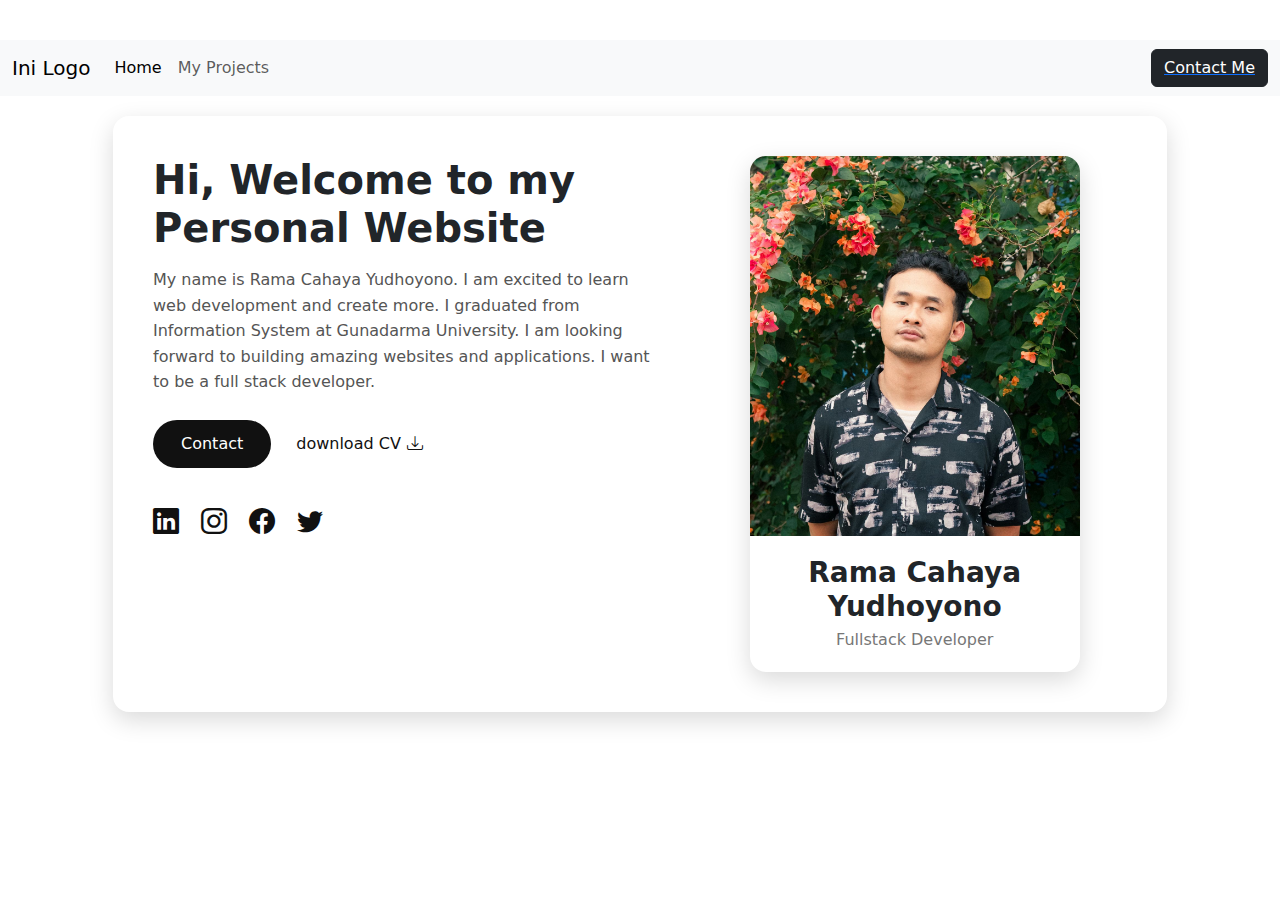
<file: Day 3/index.html>
<!DOCTYPE html>
<html lang="en">
  <head>
    <meta charset="UTF-8" />
    <meta name="viewport" content="width=device-width, initial-scale=1.0" />

    <link rel="stylesheet" href="style.css" />

    <!-- Icons -->
    <link
      rel="stylesheet"
      href="https://cdn.jsdelivr.net/npm/bootstrap-icons@1.11.3/font/bootstrap-icons.css"
    />
    <!-- Bootstrap  -->
    <link
      rel="stylesheet"
      href="https://cdn.jsdelivr.net/npm/bootstrap@5.3.8/dist/css/bootstrap.min.css"
    />
    <script
      src="https://cdn.jsdelivr.net/npm/@popperjs/core@2.11.8/dist/umd/popper.min.js"
      integrity="sha384-I7E8VVD/ismYTF4hNIPjVp/Zjvgyol6VFvRkX/vR+Vc4jQkC+hVqc2pM8ODewa9r"
      crossorigin="anonymous"
    ></script>
    <script
      src="https://cdn.jsdelivr.net/npm/bootstrap@5.3.8/dist/js/bootstrap.min.js"
      integrity="sha384-G/EV+4j2dNv+tEPo3++6LCgdCROaejBqfUeNjuKAiuXbjrxilcCdDz6ZAVfHWe1Y"
      crossorigin="anonymous"
    ></script>

    <title>Personal Website</title>
  </head>

  <body>
    <!-- Navbar  -->
    <nav class="navbar navbar-expand-lg bg-body-tertiary sticky-top fixed-top">
      <div class="container-fluid">
        <a class="navbar-brand" href="./">Ini Logo</a>
        <button
          class="navbar-toggler"
          type="button"
          data-bs-toggle="collapse"
          data-bs-target="#navbarSupportedContent"
          aria-controls="navbarSupportedContent"
          aria-expanded="false"
          aria-label="Toggle navigation"
        >
          <span class="navbar-toggler-icon"></span>
        </button>
        <div class="collapse navbar-collapse" id="navbarSupportedContent">
          <ul class="navbar-nav me-auto mb-2 mb-lg-0">
            <li class="nav-item">
              <a class="nav-link active" aria-current="page" href="./">Home</a>
            </li>
            <li class="nav-item">
              <a class="nav-link" href="#">My Projects</a>
            </li>
          </ul>
            <a href="./contact.html">
              <button class="btn btn-dark d-flex justify-content-end " type="button">
                Contact Me
              </button>
            </a>
          </form>
        </div>
      </div>
    </nav>
    <div class="hero-container">
      <div class="hero-card">
        <!-- LEFT CONTENT -->
        <div class="hero-left">
          <h1>Hi, Welcome to my Personal Website</h1>
          <p>
            My name is Rama Cahaya Yudhoyono. I am excited to learn web
            development and create more. I graduated from Information System at
            Gunadarma University. I am looking forward to building amazing
            websites and applications. I want to be a full stack developer.
          </p>

          <!-- BUTTONS -->
          <div class="button-group">
            <a href="./contact.html">
              <button class="btn-contact">Contact</button>
            </a>

            <a
              class="btn-download"
              href="https://drive.google.com/file/d/1ChReE5r8YQfISpYTkbySNUa7kEecIiNJ/view?usp=sharing"
              target="_blank"
              rel="noopener noreferrer"
            >
              download CV <i class="bi bi-download"></i>
            </a>
          </div>

          <!-- SOCIAL ICONS -->
          <div class="social-icons">
            <a href="#"><i class="bi bi-linkedin"></i></a>
            <a href="#"><i class="bi bi-instagram"></i></a>
            <a href="#"><i class="bi bi-facebook"></i></a>
            <a href="#"><i class="bi bi-twitter"></i></a>
          </div>
        </div>

        <!-- RIGHT PROFILE CARD -->
        <div class="hero-right">
          <div class="profile-card">
            <img src="../tampan dan pemberani.jpeg" alt="foto diri" />

            <div class="profile-info">
              <h3>Rama Cahaya Yudhoyono</h3>
              <p>Fullstack Developer</p>
            </div>
          </div>
        </div>
      </div>
    </div>
  </body>
</html>
</file>
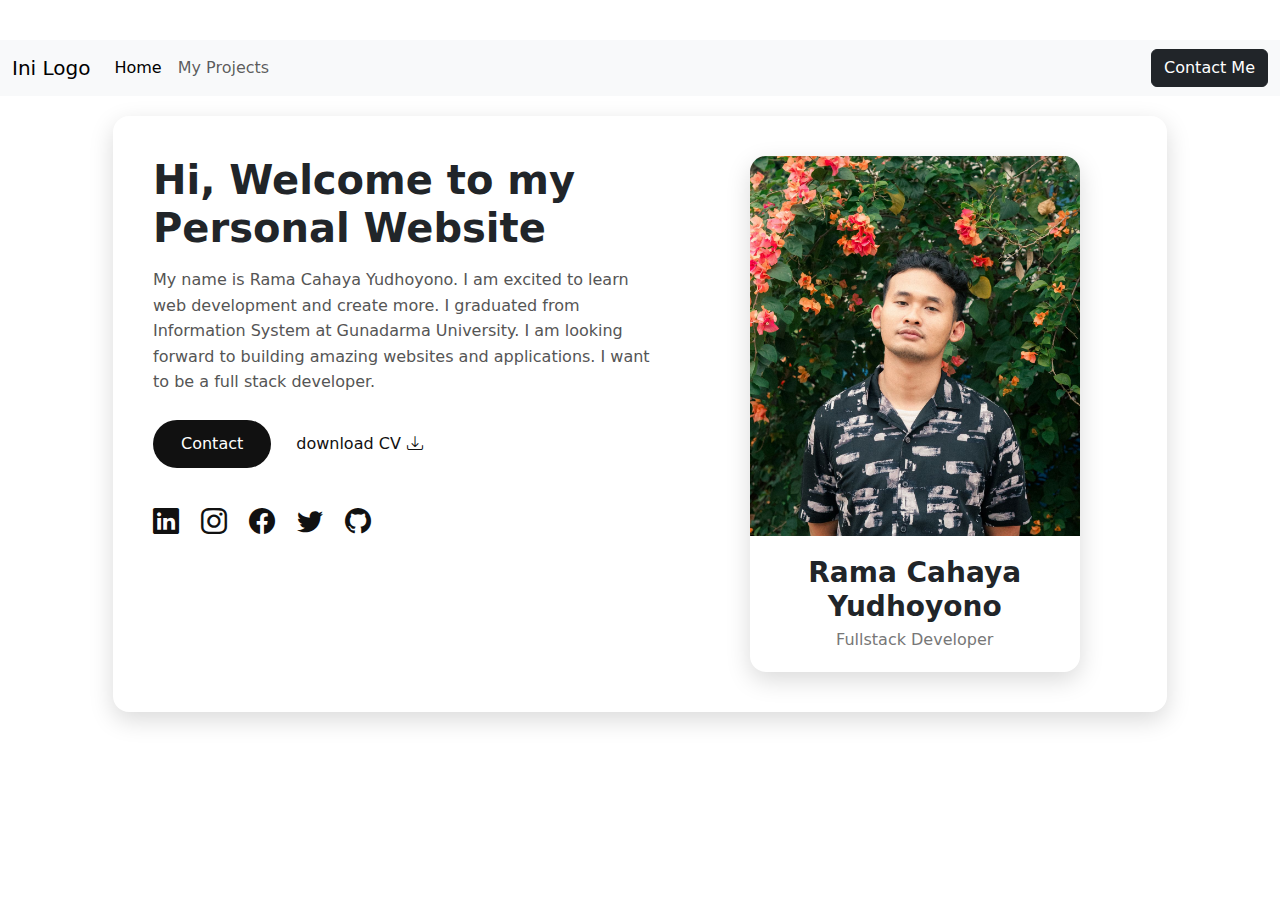
<file: Day 4/index.html>
<!DOCTYPE html>
<html lang="en">
  <head>
    <meta charset="UTF-8" />
    <meta name="viewport" content="width=device-width, initial-scale=1.0" />

    <link rel="stylesheet" href="style.css" />

    <!-- Icons -->
    <link
      rel="stylesheet"
      href="https://cdn.jsdelivr.net/npm/bootstrap-icons@1.11.3/font/bootstrap-icons.css"
    />
    <!-- Bootstrap  -->
    <link
      rel="stylesheet"
      href="https://cdn.jsdelivr.net/npm/bootstrap@5.3.8/dist/css/bootstrap.min.css"
    />
    

    <title>Personal Website</title>
  </head>

  <body>
    <!-- Navbar  -->
    <nav class="navbar navbar-expand-lg bg-body-tertiary sticky-top fixed-top">
      <div class="container-fluid">
        <a class="navbar-brand" href="./">Ini Logo</a>
        <button
          class="navbar-toggler"
          type="button"
          data-bs-toggle="collapse"
          data-bs-target="#navbarSupportedContent"
          aria-controls="navbarSupportedContent"
          aria-expanded="false"
          aria-label="Toggle navigation"
        >
          <span class="navbar-toggler-icon"></span>
        </button>
        <div class="collapse navbar-collapse" id="navbarSupportedContent">
          <ul class="navbar-nav me-auto mb-2 mb-lg-0">
            <li class="nav-item">
              <a class="nav-link active" aria-current="page" href="./">Home</a>
            </li>
            <li class="nav-item">
              <a class="nav-link" href="./MyProject.html">My Projects</a>
            </li>
          </ul>
              <button class="btn btn-dark d-flex justify-content-end " type="button" id="gotoContact">
                Contact Me
              </button>
          </form>
        </div>
      </div>
    </nav>
    <div class="hero-container">
      <div class="hero-card">
        <!-- LEFT CONTENT -->
        <div class="hero-left">
          <h1>Hi, Welcome to my Personal Website</h1>
          <p>
            My name is Rama Cahaya Yudhoyono. I am excited to learn web
            development and create more. I graduated from Information System at
            Gunadarma University. I am looking forward to building amazing
            websites and applications. I want to be a full stack developer.
          </p>

          <!-- BUTTONS -->
          <div class="button-group">
              <button class="btn-contact" id="gotoContact">Contact</button>

            <a
              class="btn-download"
              href="https://drive.google.com/file/d/1ChReE5r8YQfISpYTkbySNUa7kEecIiNJ/view?usp=sharing"
              target="_blank"
              rel="noopener noreferrer"
            >
              download CV <i class="bi bi-download"></i>
            </a>
          </div>

          <!-- SOCIAL ICONS -->
          <div class="social-icons">
            <a href="https://www.linkedin.com/in/ramayudhoo/"><i class="bi bi-linkedin"></i></a>
            <a href="https://www.instagram.com/ramayudhoo"><i class="bi bi-instagram"></i></a>
            <a href="#"><i class="bi bi-facebook"></i></a>
            <a href="#"><i class="bi bi-twitter"></i></a>
            <a href="https://github.com/Ramayudhoo"><i class="bi bi-github"></i></a>
          </div>
        </div>

        <!-- RIGHT PROFILE CARD -->
        <div class="hero-right">
          <div class="profile-card">
            <img src="../tampan dan pemberani.jpeg" alt="foto diri" />

            <div class="profile-info">
              <h3>Rama Cahaya Yudhoyono</h3>
              <p>Fullstack Developer</p>
            </div>
          </div>
        </div>
      </div>
    </div>
    <script
      src="https://cdn.jsdelivr.net/npm/@popperjs/core@2.11.8/dist/umd/popper.min.js"
      integrity="sha384-I7E8VVD/ismYTF4hNIPjVp/Zjvgyol6VFvRkX/vR+Vc4jQkC+hVqc2pM8ODewa9r"
      crossorigin="anonymous"
    ></script>
    <script
      src="https://cdn.jsdelivr.net/npm/bootstrap@5.3.8/dist/js/bootstrap.min.js"
      integrity="sha384-G/EV+4j2dNv+tEPo3++6LCgdCROaejBqfUeNjuKAiuXbjrxilcCdDz6ZAVfHWe1Y"
      crossorigin="anonymous"
    ></script>
  <script src="index.js"></script>
  </body>
</html>
</file>
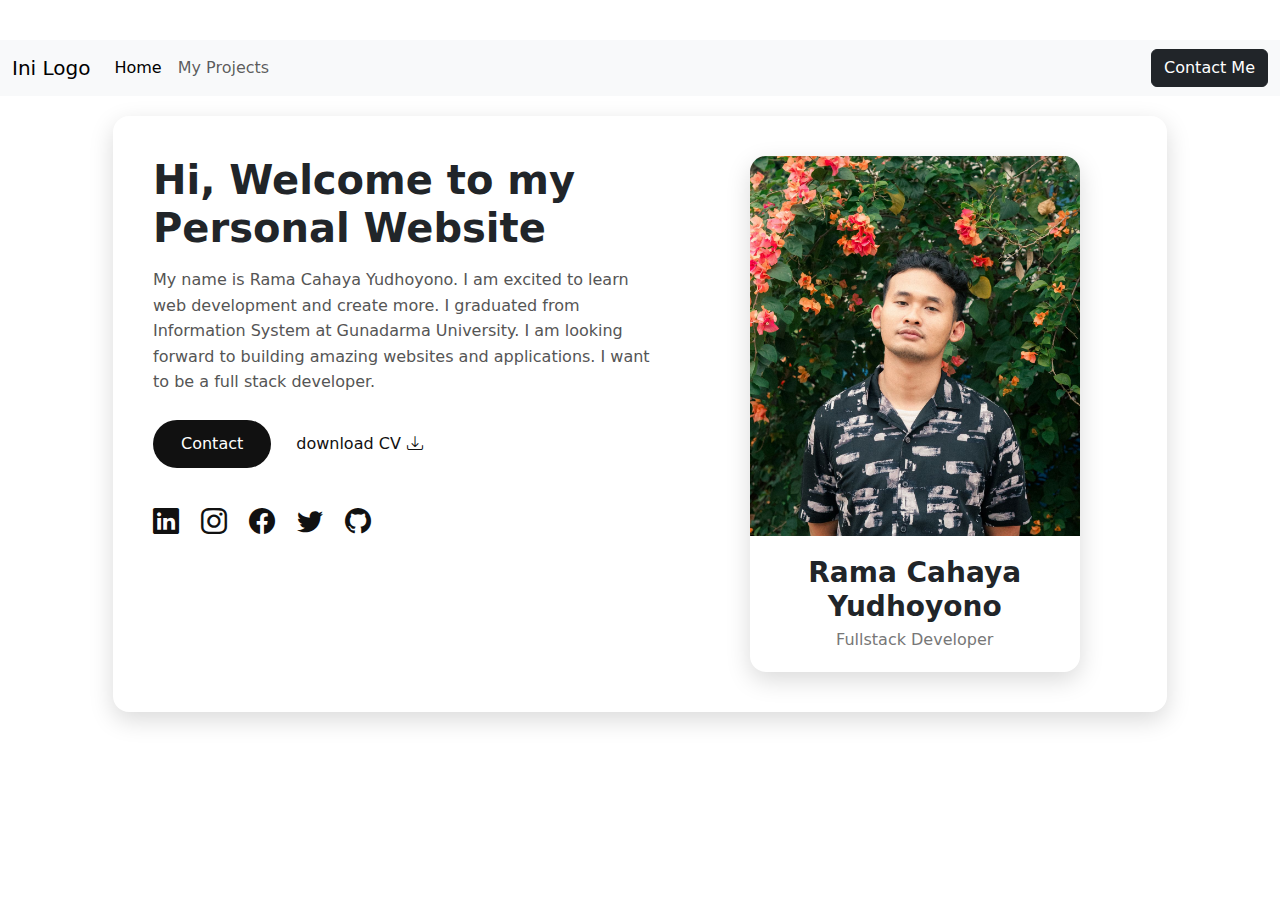
<file: Day 5/index.html>
<!DOCTYPE html>
<html lang="en">
  <head>
    <meta charset="UTF-8" />
    <meta name="viewport" content="width=device-width, initial-scale=1.0" />

    <link rel="stylesheet" href="style.css" />

    <!-- Icons -->
    <link
      rel="stylesheet"
      href="https://cdn.jsdelivr.net/npm/bootstrap-icons@1.11.3/font/bootstrap-icons.css"
    />
    <!-- Bootstrap  -->
    <link
      rel="stylesheet"
      href="https://cdn.jsdelivr.net/npm/bootstrap@5.3.8/dist/css/bootstrap.min.css"
    />
    

    <title>Personal Website</title>
  </head>

  <body>
    <!-- Navbar  -->
    <nav class="navbar navbar-expand-lg bg-body-tertiary sticky-top fixed-top">
      <div class="container-fluid">
        <a class="navbar-brand" href="./">Ini Logo</a>
        <button
          class="navbar-toggler"
          type="button"
          data-bs-toggle="collapse"
          data-bs-target="#navbarSupportedContent"
          aria-controls="navbarSupportedContent"
          aria-expanded="false"
          aria-label="Toggle navigation"
        >
          <span class="navbar-toggler-icon"></span>
        </button>
        <div class="collapse navbar-collapse" id="navbarSupportedContent">
          <ul class="navbar-nav me-auto mb-2 mb-lg-0">
            <li class="nav-item">
              <a class="nav-link active" aria-current="page" href="./">Home</a>
            </li>
            <li class="nav-item">
              <a class="nav-link" href="./MyProject.html">My Projects</a>
            </li>
          </ul>
              <button class="btn btn-dark d-flex justify-content-end gotoContact" type="button">
                Contact Me
              </button>
          </form>
        </div>
      </div>
    </nav>
    <div class="hero-container">
      <div class="hero-card">
        <!-- LEFT CONTENT -->
        <div class="hero-left">
          <h1>Hi, Welcome to my Personal Website</h1>
          <p>
            My name is Rama Cahaya Yudhoyono. I am excited to learn web
            development and create more. I graduated from Information System at
            Gunadarma University. I am looking forward to building amazing
            websites and applications. I want to be a full stack developer.
          </p>

          <!-- BUTTONS -->
          <div class="button-group">
              <button class="btn-contact gotoContact" type="button">Contact</button>

            <a
              class="btn-download"
              href="https://drive.google.com/file/d/1ChReE5r8YQfISpYTkbySNUa7kEecIiNJ/view?usp=sharing"
              target="_blank"
              rel="noopener noreferrer"
            >
              download CV <i class="bi bi-download"></i>
            </a>
          </div>

          <!-- SOCIAL ICONS -->
          <div class="social-icons">
            <a href="https://www.linkedin.com/in/ramayudhoo/"><i class="bi bi-linkedin"></i></a>
            <a href="https://www.instagram.com/ramayudhoo"><i class="bi bi-instagram"></i></a>
            <a href="#"><i class="bi bi-facebook"></i></a>
            <a href="#"><i class="bi bi-twitter"></i></a>
            <a href="https://github.com/Ramayudhoo"><i class="bi bi-github"></i></a>
          </div>
        </div>

        <!-- RIGHT PROFILE CARD -->
        <div class="hero-right">
          <div class="profile-card">
            <img src="../tampan dan pemberani.jpeg" alt="foto diri" />

            <div class="profile-info">
              <h3>Rama Cahaya Yudhoyono</h3>
              <p>Fullstack Developer</p>
            </div>
          </div>
        </div>
      </div>
    </div>
    <script
      src="https://cdn.jsdelivr.net/npm/@popperjs/core@2.11.8/dist/umd/popper.min.js"
      integrity="sha384-I7E8VVD/ismYTF4hNIPjVp/Zjvgyol6VFvRkX/vR+Vc4jQkC+hVqc2pM8ODewa9r"
      crossorigin="anonymous"
    ></script>
    <script
      src="https://cdn.jsdelivr.net/npm/bootstrap@5.3.8/dist/js/bootstrap.min.js"
      integrity="sha384-G/EV+4j2dNv+tEPo3++6LCgdCROaejBqfUeNjuKAiuXbjrxilcCdDz6ZAVfHWe1Y"
      crossorigin="anonymous"
    ></script>
  <script src="index.js"></script>
  </body>
</html>
</file>
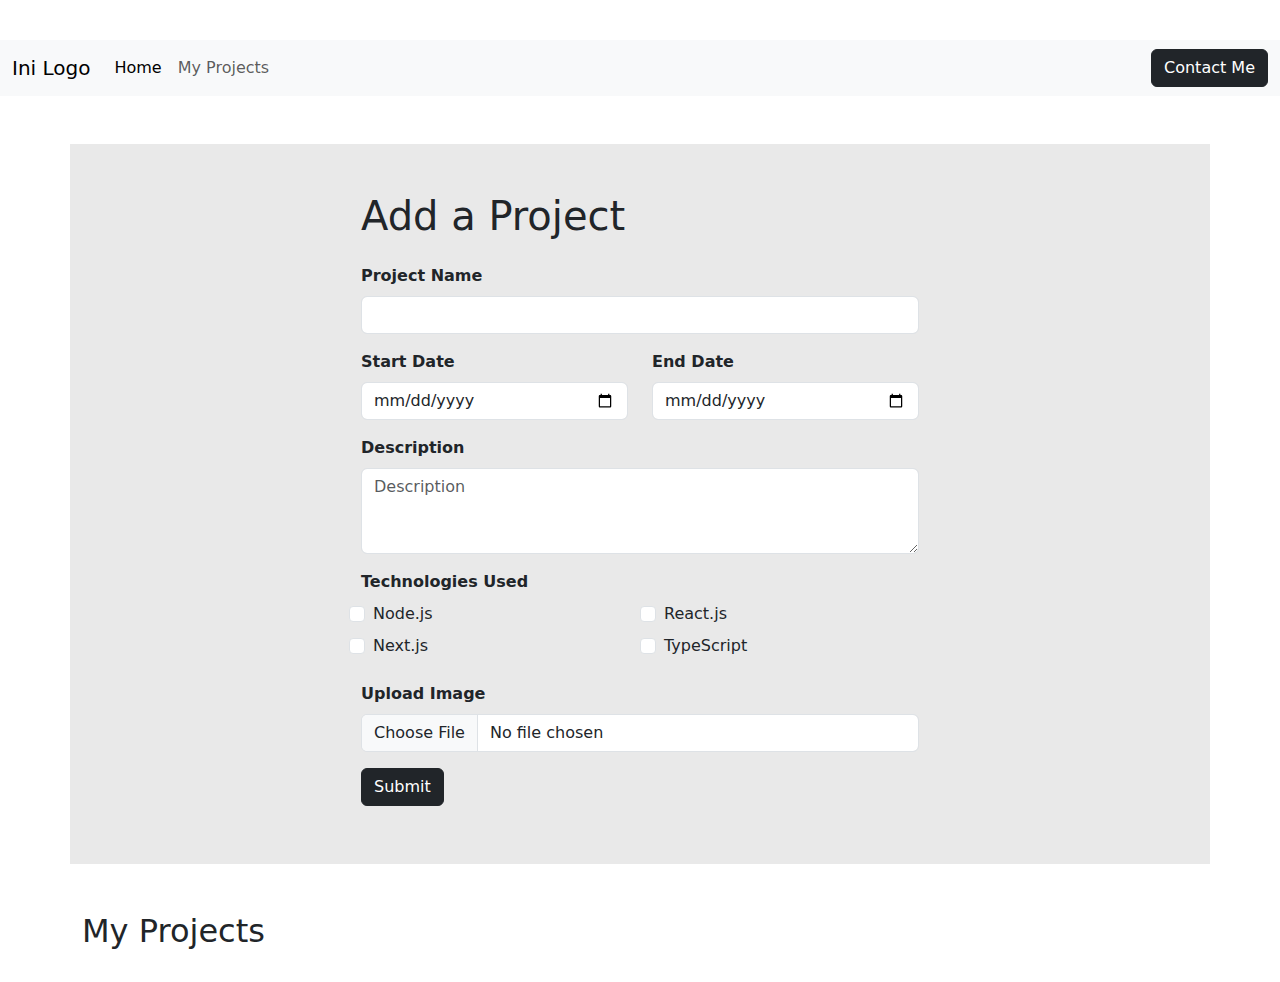
<file: Day 5/MyProject.html>
<!DOCTYPE html>
<html lang="en">
  <head>
    <meta charset="UTF-8" />
    <meta name="viewport" content="width=device-width, initial-scale=1.0" />

    <link rel="stylesheet" href="style.css" />

    <!-- Icons -->
    <link
      rel="stylesheet"
      href="https://cdn.jsdelivr.net/npm/bootstrap-icons@1.11.3/font/bootstrap-icons.css"
    />

    <!-- Bootstrap -->
    <link
      rel="stylesheet"
      href="https://cdn.jsdelivr.net/npm/bootstrap@5.3.8/dist/css/bootstrap.min.css"
    />
    <script src="https://cdn.jsdelivr.net/npm/@popperjs/core@2.11.8/dist/umd/popper.min.js"></script>
    <script src="https://cdn.jsdelivr.net/npm/bootstrap@5.3.8/dist/js/bootstrap.min.js"></script>

    <title>MyProject</title>
  </head>
  <body>
    <nav class="navbar navbar-expand-lg bg-body-tertiary sticky-top fixed-top">
      <div class="container-fluid">
        <a class="navbar-brand" href="./">Ini Logo</a>

        <button
          class="navbar-toggler"
          type="button"
          data-bs-toggle="collapse"
          data-bs-target="#navbarSupportedContent"
          aria-controls="navbarSupportedContent"
          aria-expanded="false"
          aria-label="Toggle navigation"
        >
          <span class="navbar-toggler-icon"></span>
        </button>

        <div class="collapse navbar-collapse" id="navbarSupportedContent">
          <ul class="navbar-nav me-auto mb-2 mb-lg-0">
            <li class="nav-item">
              <a class="nav-link active" href="./index.html">Home</a>
            </li>
            <li class="nav-item">
              <a class="nav-link" href="#">My Projects</a>
            </li>
          </ul>

          <a href="./contact.html">
            <button class="btn btn-dark">Contact Me</button>
          </a>
        </div>
      </div>
    </nav>

    <div
      class="container mt-5 pt-5 d-flex justify-content-center"
      style="background-color: rgba(212, 212, 212, 0.507); height: 80vh"
    >
      <form class="w-50" id="projectForm">
        <h1 class="mb-4">Add a Project</h1>

        <!-- Project Name -->
        <div class="mb-3">
          <label for="Projectname" class="form-label fw-bold"
            >Project Name</label
          >
          <input type="text" class="form-control" id="Projectname" />
        </div>

        <!-- Date -->
        <div class="row mb-3">
          <div class="col-md-6">
            <label class="form-label fw-bold">Start Date</label>
            <input
              placeholder="yyyy-mm-dd"
              type="date"
              class="form-control"
              id="startDate"
            />
          </div>

          <div class="col-md-6">
            <label class="form-label fw-bold">End Date</label>
            <input
              type="date"
              class="form-control"
              placeholder="yyyy-mm-dd"
              id="endDate"
            />
          </div>
        </div>

        <!-- Description -->
        <div class="mb-3">
          <label for="Description" class="form-label fw-bold"
            >Description</label
          >
          <textarea
            placeholder="Description"
            class="form-control"
            id="Description"
            rows="3"
          ></textarea>
        </div>

        <!-- Checkbox -->
        <div class="mb-3">
          <label for="technologies" class="form-label fw-bold"
            >Technologies Used</label
          >
          <div class="row mb-3">
            <div class="form-check col-md-6 mb-2">
              <input class="form-check-input" type="checkbox" id="tech1" />
              <label class="form-check-label" for="tech1">Node.js</label>
            </div>

            <div class="form-check col-md-6 mb-2">
              <input class="form-check-input" type="checkbox" id="tech2" />
              <label class="form-check-label" for="tech2">React.js</label>
            </div>

            <div class="form-check col-md-6 mb-2">
              <input class="form-check-input" type="checkbox" id="tech3" />
              <label class="form-check-label" for="tech3">Next.js</label>
            </div>

            <div class="form-check col-md-6 mb-2">
              <input class="form-check-input" type="checkbox" id="tech4" />
              <label class="form-check-label" for="tech4">TypeScript</label>
            </div>
          </div>
        </div>
        <div class="mb-3">
          <label for="formFile" class="form-label fw-bolder"
            >Upload Image</label
          >
          <input class="form-control" type="file" id="formFile" />
        </div>
        <button type="submit" class="btn btn-dark">Submit</button>
      </form>
    </div>
    <div class="container mt-5">
      <h2 class="mb-3">My Projects</h2>
      <div id="projectCards" class="row g-4"></div>
    </div>
    <!-- Modal Detail Project -->
    <div class="modal fade" id="detailModal" tabindex="-1">
      <div class="modal-dialog modal-lg">
        <div class="modal-content">
          <div class="modal-header">
            <h5 class="modal-title" id="modalTitle"></h5>
            <button
              title="detailModal"
              type="button"
              class="btn-close"
              data-bs-dismiss="modal"
            ></button>
          </div>
          <div class="modal-body" id="modalBody"></div>
          <div class="modal-footer">
            <button
              type="button"
              class="btn btn-secondary"
              data-bs-dismiss="modal"
            >
              Close
            </button>
          </div>
        </div>
      </div>
    </div>

    <script src="index.js"></script>
  </body>
</html>
</file>
<file: Day 3/style.css>
body {
  font-family: "Poppins", sans-serif;
  background: #e4e8ed;
  margin: 0;
  padding: 40px 0;
}

.hero-container {
  display: flex;
  justify-content: center;
  padding: 20px;
}

.hero-card {
  display: flex;
  gap: 40px;
  background: white;
  padding: 40px;
  border-radius: 16px;
  width: 85%;
  max-width: 1100px;
  box-shadow: 0 8px 25px rgba(0, 0, 0, 0.15);
}

/* LEFT SIDE */
.hero-left {
  flex: 1.2;
}

.hero-left h1 {
  font-weight: 700;
  margin-bottom: 15px;
}

.hero-left p {
  color: #555;
  line-height: 1.6;
}

/* BUTTONS */
.button-group {
  margin-top: 25px;
  display: flex;
  gap: 25px;
  align-items: center;
}

.btn-contact {
  background: #111;
  color: white;
  border: none;
  padding: 12px 28px;
  border-radius: 30px;
  cursor: pointer;
  font-weight: 500;
}

.btn-download {
  color: #111;
  text-decoration: none;
  font-weight: 500;
  display: flex;
  align-items: center;
  gap: 6px;
}

/* SOCIAL ICONS */
.social-icons {
  margin-top: 35px;
  display: flex;
  gap: 22px;
}

.social-icons a {
  font-size: 26px;
  color: #111;
  transition: 0.2s;
}

.social-icons a:hover {
  color: #444;
}

/* RIGHT SIDE */
.hero-right {
  flex: 1;
  display: flex;
  justify-content: center;
}

.profile-card {
  background: white;
  border-radius: 16px;
  overflow: hidden;
  width: 330px;
  box-shadow: 0 8px 25px rgba(0, 0, 0, 0.15);
}

.profile-card img {
  width: 100%;
  height: 380px;
  object-fit: cover;
}

.profile-info {
  padding: 20px;
  text-align: center;
}

.profile-info h3 {
  margin: 0;
  font-weight: 700;
}

.profile-info p {
  margin: 5px 0 0;
  color: #777;
}
</file>
<file: Day 4/style.css>
body {
  font-family: "Poppins", sans-serif;
  background: #e4e8ed;
  margin: 0;
  padding: 40px 0;
}

.hero-container {
  display: flex;
  justify-content: center;
  padding: 20px;
}

.hero-card {
  display: flex;
  gap: 40px;
  background: white;
  padding: 40px;
  border-radius: 16px;
  width: 85%;
  max-width: 1100px;
  box-shadow: 0 8px 25px rgba(0, 0, 0, 0.15);
}

/* LEFT SIDE */
.hero-left {
  flex: 1.2;
}

.hero-left h1 {
  font-weight: 700;
  margin-bottom: 15px;
}

.hero-left p {
  color: #555;
  line-height: 1.6;
}

/* BUTTONS */
.button-group {
  margin-top: 25px;
  display: flex;
  gap: 25px;
  align-items: center;
}

.btn-contact {
  background: #111;
  color: white;
  border: none;
  padding: 12px 28px;
  border-radius: 30px;
  cursor: pointer;
  font-weight: 500;
}

.btn-download {
  color: #111;
  text-decoration: none;
  font-weight: 500;
  display: flex;
  align-items: center;
  gap: 6px;
}

/* SOCIAL ICONS */
.social-icons {
  margin-top: 35px;
  display: flex;
  gap: 22px;
}

.social-icons a {
  font-size: 26px;
  color: #111;
  transition: 0.2s;
}

.social-icons a:hover {
  color: #444;
}

/* RIGHT SIDE */
.hero-right {
  flex: 1;
  display: flex;
  justify-content: center;
}

.profile-card {
  background: white;
  border-radius: 16px;
  overflow: hidden;
  width: 330px;
  box-shadow: 0 8px 25px rgba(0, 0, 0, 0.15);
}

.profile-card img {
  width: 100%;
  height: 380px;
  object-fit: cover;
}

.profile-info {
  padding: 20px;
  text-align: center;
}

.profile-info h3 {
  margin: 0;
  font-weight: 700;
}

.profile-info p {
  margin: 5px 0 0;
  color: #777;
}
</file>
<file: Day 5/style.css>
body {
  font-family: "Poppins", sans-serif;
  background: #e4e8ed;
  margin: 0;
  padding: 40px 0;
}

.hero-container {
  display: flex;
  justify-content: center;
  padding: 20px;
}

.hero-card {
  display: flex;
  gap: 40px;
  background: white;
  padding: 40px;
  border-radius: 16px;
  width: 85%;
  max-width: 1100px;
  box-shadow: 0 8px 25px rgba(0, 0, 0, 0.15);
}

/* LEFT SIDE */
.hero-left {
  flex: 1.2;
}

.hero-left h1 {
  font-weight: 700;
  margin-bottom: 15px;
}

.hero-left p {
  color: #555;
  line-height: 1.6;
}

/* BUTTONS */
.button-group {
  margin-top: 25px;
  display: flex;
  gap: 25px;
  align-items: center;
}

.btn-contact {
  background: #111;
  color: white;
  border: none;
  padding: 12px 28px;
  border-radius: 30px;
  cursor: pointer;
  font-weight: 500;
}

.btn-download {
  color: #111;
  text-decoration: none;
  font-weight: 500;
  display: flex;
  align-items: center;
  gap: 6px;
}

/* SOCIAL ICONS */
.social-icons {
  margin-top: 35px;
  display: flex;
  gap: 22px;
}

.social-icons a {
  font-size: 26px;
  color: #111;
  transition: 0.2s;
}

.social-icons a:hover {
  color: #444;
}

/* RIGHT SIDE */
.hero-right {
  flex: 1;
  display: flex;
  justify-content: center;
}

.profile-card {
  background: white;
  border-radius: 16px;
  overflow: hidden;
  width: 330px;
  box-shadow: 0 8px 25px rgba(0, 0, 0, 0.15);
}

.profile-card img {
  width: 100%;
  height: 380px;
  object-fit: cover;
}

.profile-info {
  padding: 20px;
  text-align: center;
}

.profile-info h3 {
  margin: 0;
  font-weight: 700;
}

.profile-info p {
  margin: 5px 0 0;
  color: #777;
}
</file>
